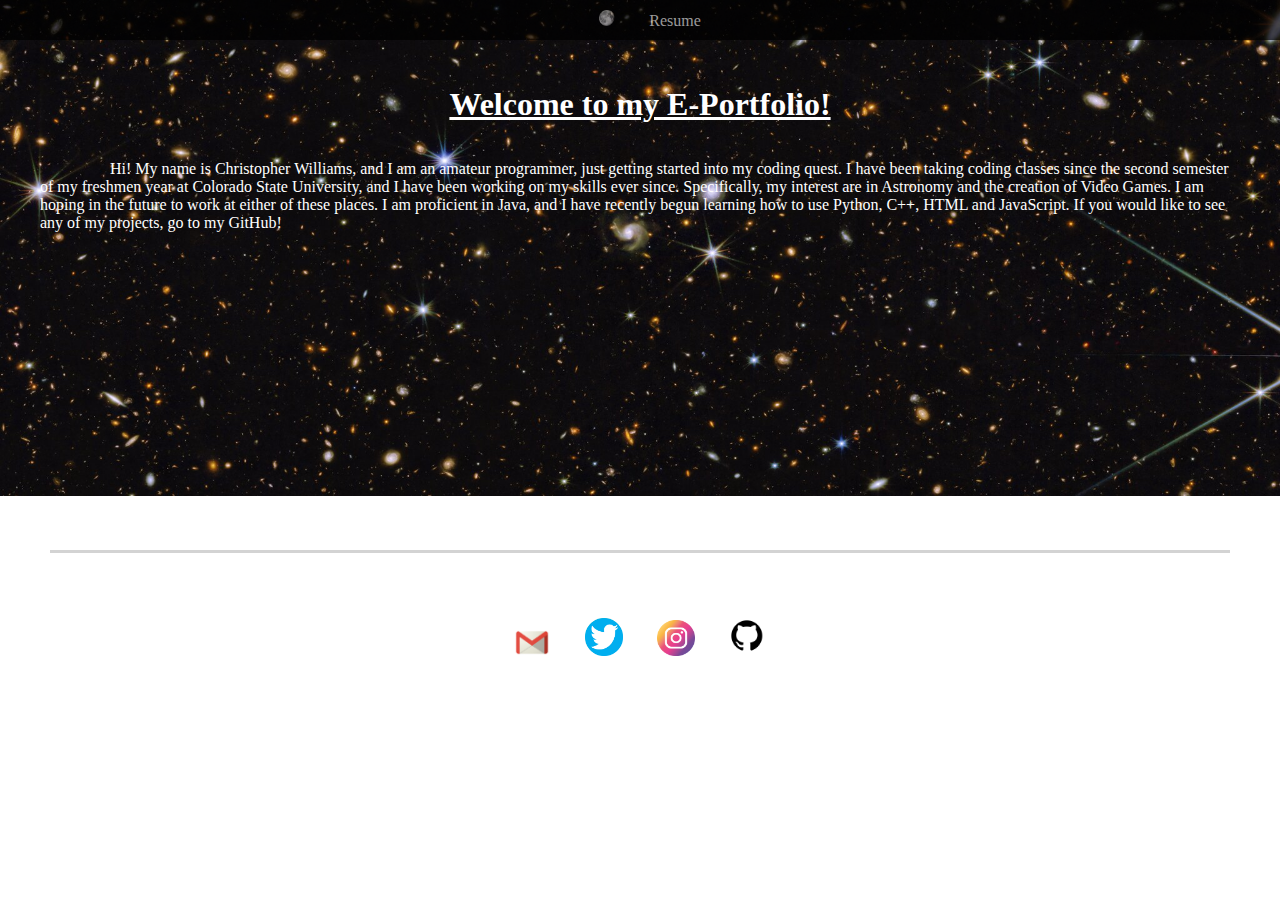
<file: index.html>
<!DOCTYPE html>
<html lang= "en" >
    <head>
        <meta charset="UTF-8">
        <title>Buff-Delta's E-Portfolio</title>
        <link rel="stylesheet" href="styles.css">
        <!-- Favicon -->
        <link rel="icon" type="image/x-icon" href="Images/nasa-logo-png-transparent.png">
    </head>

    <body>
        <!-- Home page img -->
        <img class = "homePageImg" src = "Images/extraGalacticField.jpg" alt = "Extra Galactic Field Image" >
        <ul id = "navbar">
            <li><a id="moonPng" href = "./index.html"><img src = "Images/Moon.png" alt="Moon" ></a></li>
            <li><a href = "./resume.html">Resume</a></li>
        </ul>
        <!-- Paragraph -->
        <div class = "content">
            <h1>Welcome to my E-Portfolio!</h1>
            <p> &emsp; Hi! My name is Christopher Williams, and I am an amateur programmer, just getting started into my
            coding quest. I have been taking coding classes since the second semester of my freshmen year at Colorado
            State University, and I have been working on my skills ever since. Specifically, my interest are in Astronomy
            and the creation of Video Games. I am hoping in the future to work at either of these places. I am proficient
            in Java, and I have recently begun learning how to use Python, C++, HTML and JavaScript. If you would like to
            see any of my projects, go to my GitHub!
            </p>
        </div>
    <footer>
        <!-- Contact information -->
        <a href = "mailto:chrisw.s2001@gmail.com" target ="_blank"><img src = "Images/Gmail-Logo.png" alt = "My Email!"></a>
        <a href = "https://twitter.com/Christopherileo" target ="_blank"><img src="Images/twitter-logo.png" alt = "My Twitter!"></a>
        <a href = "https://www.instagram.com/chricasso" target ="_blank"><img src = "Images/Instagram-Logo.png" alt = "My Instagram!"></a>
        <a href = "https://github.com/buffdelta" target ="_blank"><img src = "Images/github_PNG.png" alt = "My GitHub!"></a>
    </footer>
    </body>
</html>
</file>
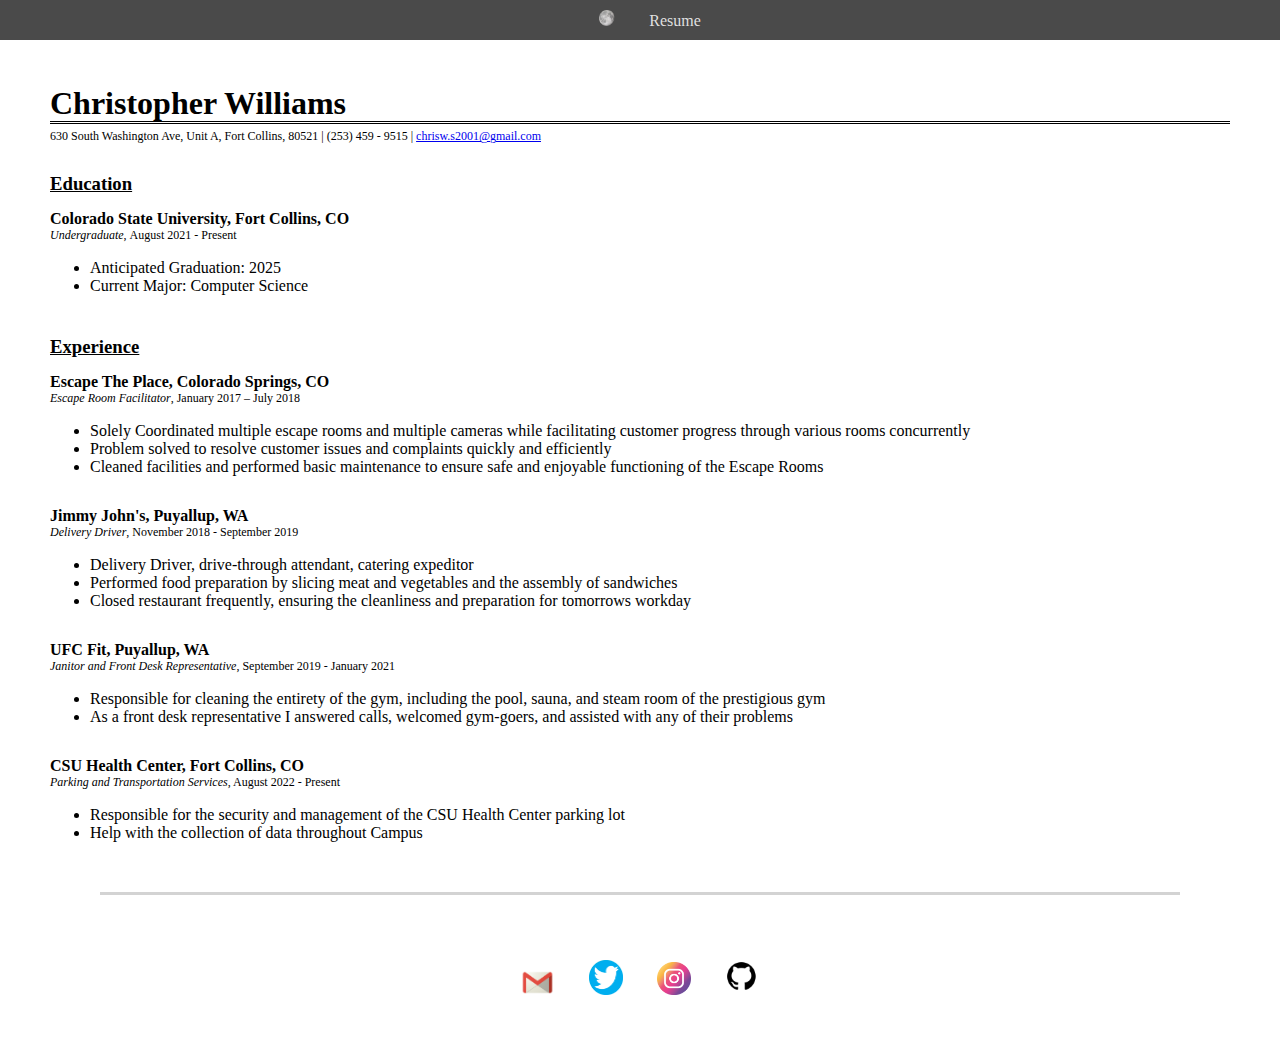
<file: resume.html>
<!DOCTYPE html>
<html lang="en">
<head>
    <meta charset="UTF-8">
    <title>Resume</title>
    <link rel="stylesheet" href="styles.css">
    <!-- Favicon -->
    <link rel="icon" type="image/x-icon" href="Images/nasa-logo-png-transparent.png">
</head>
<body>
    <ul id = "navbar">
        <li><a id="moonPng" href = "./index.html"><img src = "Images/Moon.png" alt="Moon" ></a></li>
        <li><a href = "./resume.html">Resume</a></li>
    </ul>
    <div class = "resume">
        <h1 id = "covername">Christopher Williams</h1>
        <p id = "contact-info">630 South Washington Ave, Unit A, Fort Collins, 80521 | (253) 459 - 9515 | <a href="mailto:chrisw.s2001@gmail.com">chrisw.s2001@gmail.com</a></p>
        <div class = "education">
            <h3>Education</h3>
            <h4>Colorado State University, Fort Collins, CO</h4>
            <div class = "caption"><p>Undergraduate</p>,&nbspAugust 2021 - Present</div>
            <ul>
                <li>Anticipated Graduation: 2025</li>
                <li>Current Major: Computer Science</li>
            </ul>
        </div>
        <div class = "experience">
        <h3 id = "experience">Experience</h3>
            <h4>Escape The Place, Colorado Springs, CO</h4>
                <div class = "caption"><p>Escape Room Facilitator</p>, January 2017 – July 2018</div>
                    <ul>
                        <li>Solely Coordinated multiple escape rooms and multiple cameras while facilitating customer progress through various rooms concurrently</li>
                        <li>Problem solved to resolve customer issues and complaints quickly and efficiently</li>
                        <li>Cleaned facilities and performed basic maintenance to ensure safe and enjoyable functioning of the Escape Rooms</li>
                    </ul>
            <h4>Jimmy John's, Puyallup, WA</h4>
                <div class = "caption"><p>Delivery Driver</p>, November 2018 - September 2019</div>
                    <ul>
                        <li>Delivery Driver, drive-through attendant, catering expeditor</li>
                        <li>Performed food preparation by slicing meat and vegetables and the assembly of sandwiches</li>
                        <li>Closed restaurant frequently, ensuring the cleanliness and preparation for tomorrows workday</li>
                    </ul>
            <h4>UFC Fit, Puyallup, WA</h4>
                <div class = "caption"><p>Janitor and Front Desk Representative</p>, September 2019 - January 2021</div>
                    <ul>
                        <li>Responsible for cleaning the entirety of the gym, including the pool, sauna, and steam room of the prestigious gym</li>
                        <li>As a front desk representative I answered calls, welcomed gym-goers, and assisted with any of their problems</li>
                    </ul>
            <h4>CSU Health Center, Fort Collins, CO</h4>
                <div class = "caption"><p>Parking and Transportation Services</p>, August 2022 - Present</div>
                    <ul>
                        <li>Responsible for the security and management of the CSU Health Center parking lot</li>
                        <li>Help with the collection of data throughout Campus</li>
                    </ul>
        </div>
        <footer>
            <!-- Contact information -->
            <a href = "mailto:chrisw.s2001@gmail.com" target ="_blank"><img src = "Images/Gmail-Logo.png" alt = "My Email!"></a>
            <a href = "https://twitter.com/Christopherileo" target ="_blank"><img src="Images/twitter-logo.png" alt = "My Twitter!"></a>
            <a href = "https://www.instagram.com/chricasso" target ="_blank"><img src = "Images/Instagram-Logo.png" alt = "My Instagram!"></a>
            <a href = "https://github.com/buffdelta" target ="_blank"><img src = "Images/github_PNG.png" alt = "My GitHub!"></a>
        </footer>
    </div>
</body>
</html>
</file>
<file: styles.css>
body {
    margin: 0;
    font-family: "Times New Roman", Times, serif;
}
#buffdelta {
    text-align: left;
}
h1 {
    text-align: center;
    text-decoration: underline;
}
.content {
    margin: 15px;
    color: white;
    position: absolute;
    top: 50px;
}
.content p {
    text-indent: 50px;
    padding-top: 15px;
    padding-left: 25px;
    padding-right: 25px;
}
.homePageImg {
    width: 100%;
}
#moonPng:hover {
    filter: invert(100%);
}
#navbar {
    margin: 0;
    top: 0;
    list-style: none;
    text-align: center;
    background-color: black;
    opacity: 71%;
    padding: 10px 10px;
    position: fixed;
    width: 100%;
}

li {
    display: inline;
}
li a {
    text-decoration: none;
    color: lightgray;
    padding: 15px 15px;
}
li a:hover {
    color: floralwhite;
}

ul img {
    max-width: 1.25%;
}
footer {
    position: relative;
    margin: 50px;
    padding-top: 50px;
    padding-left: 50px;
    padding-right: 50px;
    text-align: center;
}
footer {
    border-color: lightgray;
    border-top-style: solid;
}

footer img {
    max-width: 3.5%;
    padding: 15px 15px;
}
.resume{
    margin: 50px;
}
#covername {
    padding-top: 35px;
    text-decoration: none;
    text-align: left;
    height: 15px;
}
#contact-info {
    padding-top: 5px;
    border-top-style: double;
    font-size: 12px;
    height: 7px;
}

h3{
    margin: 0;
    text-decoration-line: underline;
    padding-top: 25px;
}
 h4 {
    margin: 0;
    padding-top: 15px;
}

.resume li {
    display: list-item;
}
.caption {
    font-size: 12px;
}

.caption p {
    display: inline;
    font-style: italic;
}
</file>
